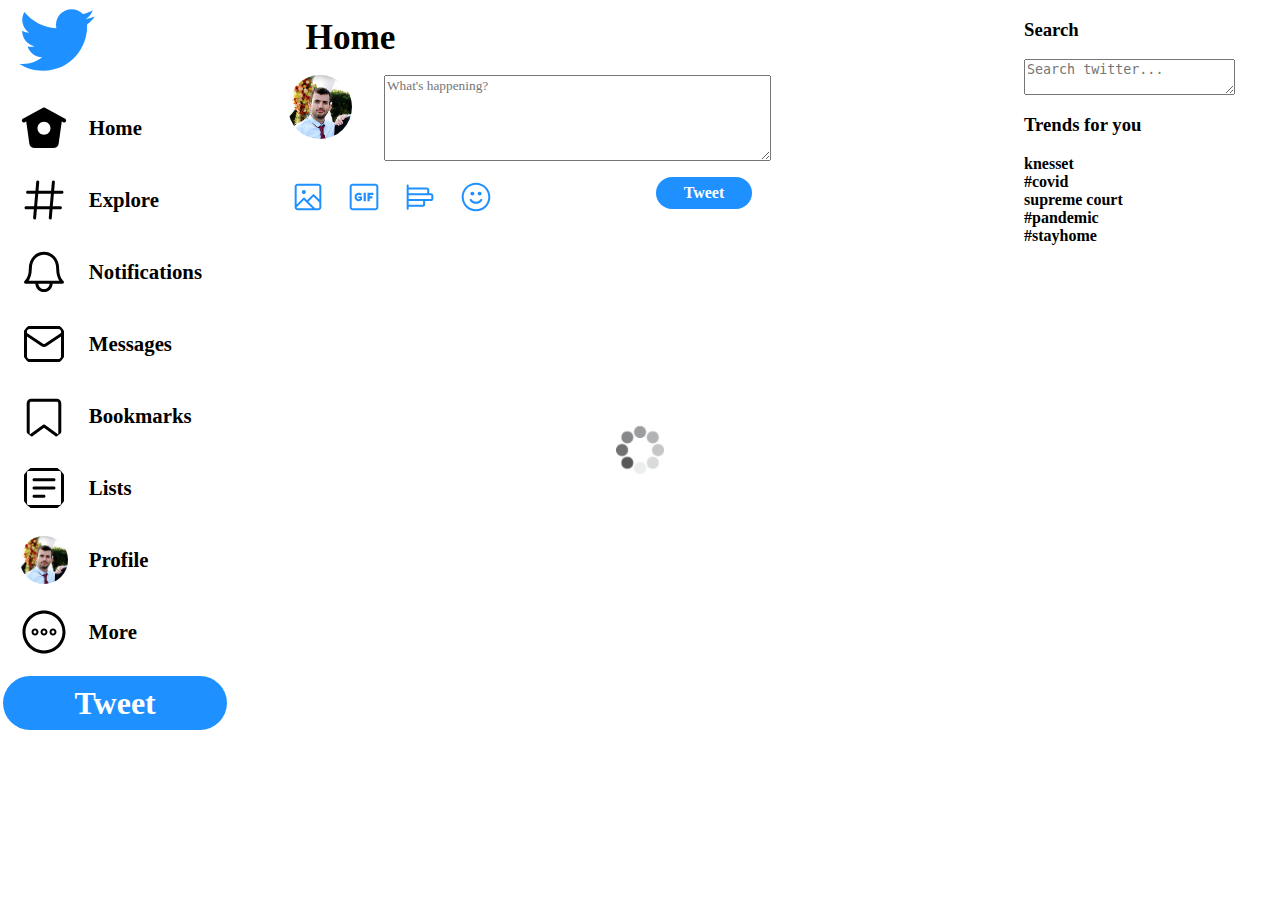
<file: twitter/index.html>
<!DOCTYPE html>
<html lang="en">
<head>
    <meta charset="UTF-8">
    <title>Twitter</title>
    <meta name="viewport" content="width=device-width, initial-scale=1.0">
    <meta name="description" content="Twitter">
    <link rel="shortcut icon" type="image/x-icon" href="assets/twitter.ico">
    <link rel="stylesheet" href="stylesheet/style.css">
    <script src="js/Tweet.js"></script>
    <script src="js/TweetAPI.js"></script>
    <script src="js/main.js"></script>
</head>
<body>
    <div id="left-menu" class="side-menu">
        <img class="logo" src="assets/logo.svg" alt="twitter-logo">
        <div class="list">
            <div class="item" id="left-menu-home">
                <img class="icon" src="assets/home/side-menu/home-icon.svg" alt="Home">
                <span class="caption">Home</span>
            </div>
            <div class="item">
                <img class="icon" src="assets/home/side-menu/explore-icon.svg" alt="Explore">
                <span class="caption">Explore</span>
            </div>
            <div class="item">
                <img class="icon" src="assets/home/side-menu/notifications-icon.svg" alt="Notifications">
                <span class="caption">Notifications</span>
            </div>
            <div class="item">
                <img class="icon" src="assets/home/side-menu/messages-icon.svg" alt="Messages">
                <span class="caption">Messages</span>
            </div>
            <div class="item">
                <img class="icon" src="assets/home/side-menu/bookmarks-icon.svg" alt="Bookmarks">
                <span class="caption">Bookmarks</span>
            </div>
            <div class="item">
                <img class="icon" src="assets/home/side-menu/lists-icon.svg" alt="Lists">
                <span class="caption">Lists</span>
            </div>
            <div class="item" id="left-menu-profile">
                <img class="icon" src="assets/profile.jpg" alt="Profile">
                <span class="caption">Profile</span>
            </div>
            <div class="item">
                <img class="icon" src="assets/home/side-menu/more-icon.svg" alt="More">
                <span class="caption">More</span>
            </div>
            <div class="tweet big-button">
                <span class="caption">Tweet</span>
            </div>
        </div>
    </div>

    <template class="tweet-template">
        <div class="tweet" data-id="0">
            <div class="tweet-body">
                <img class="profile" src="assets/profile.jpg">
                <div class="body">
                    <h3 class="author">Erez Bizo</h3>
                    <span class="text">Lorem ipsum dolor sit amet, consectetur adipiscing elit, sed do eiusmod tempor incididunt ut labore et dolore magna aliqua. Ut enim ad minim veniam, quis nostrud exercitation ullamco laboris nisi ut aliquip ex ea commodo consequat. Duis aute irure dolor in reprehenderit in voluptate velit esse cillum dolore eu fugiat nulla pariatur. Excepteur sint occaecat cupidatat non proident, sunt in culpa qui officia deserunt mollit anim id est laborum.</span>
                </div>
            </div>
            <div class="interaction">
                <div class="comment-tweet-icon icon-wrapper">
                    <svg viewBox="0 0 24 24" xmlns="http://www.w3.org/2000/svg" class="icon">
                        <g>
                            <path d="M14.046 2.242l-4.148-.01h-.002c-4.374 0-7.8 3.427-7.8 7.802 0 4.098 3.186 7.206 7.465 7.37v3.828c0 .108.044.286.12.403.142.225.384.347.632.347.138 0 .277-.038.402-.118.264-.168 6.473-4.14 8.088-5.506 1.902-1.61 3.04-3.97 3.043-6.312v-.017c-.006-4.367-3.43-7.787-7.8-7.788zm3.787 12.972c-1.134.96-4.862 3.405-6.772 4.643V16.67c0-.414-.335-.75-.75-.75h-.396c-3.66 0-6.318-2.476-6.318-5.886 0-3.534 2.768-6.302 6.3-6.302l4.147.01h.002c3.532 0 6.3 2.766 6.302 6.296-.003 1.91-.942 3.844-2.514 5.176z"></path>
                        </g>
                    </svg>
                </div>
                <div class="share-tweet-icon icon-wrapper">
                    <svg viewBox="0 0 24 24" xmlns="http://www.w3.org/2000/svg" class="icon">
                        <g>
                            <path d="M23.77 15.67c-.292-.293-.767-.293-1.06 0l-2.22 2.22V7.65c0-2.068-1.683-3.75-3.75-3.75h-5.85c-.414 0-.75.336-.75.75s.336.75.75.75h5.85c1.24 0 2.25 1.01 2.25 2.25v10.24l-2.22-2.22c-.293-.293-.768-.293-1.06 0s-.294.768 0 1.06l3.5 3.5c.145.147.337.22.53.22s.383-.072.53-.22l3.5-3.5c.294-.292.294-.767 0-1.06zm-10.66 3.28H7.26c-1.24 0-2.25-1.01-2.25-2.25V6.46l2.22 2.22c.148.147.34.22.532.22s.384-.073.53-.22c.293-.293.293-.768 0-1.06l-3.5-3.5c-.293-.294-.768-.294-1.06 0l-3.5 3.5c-.294.292-.294.767 0 1.06s.767.293 1.06 0l2.22-2.22V16.7c0 2.068 1.683 3.75 3.75 3.75h5.85c.414 0 .75-.336.75-.75s-.337-.75-.75-.75z"></path>
                        </g>
                    </svg>
                </div>
                <div class="like-tweet-icon icon-wrapper">
                    <svg viewBox="0 0 24 24" xmlns="http://www.w3.org/2000/svg" class="icon">
                        <g>
                            <path d="M12 21.638h-.014C9.403 21.59 1.95 14.856 1.95 8.478c0-3.064 2.525-5.754 5.403-5.754 2.29 0 3.83 1.58 4.646 2.73.814-1.148 2.354-2.73 4.645-2.73 2.88 0 5.404 2.69 5.404 5.755 0 6.376-7.454 13.11-10.037 13.157H12zM7.354 4.225c-2.08 0-3.903 1.988-3.903 4.255 0 5.74 7.034 11.596 8.55 11.658 1.518-.062 8.55-5.917 8.55-11.658 0-2.267-1.823-4.255-3.903-4.255-2.528 0-3.94 2.936-3.952 2.965-.23.562-1.156.562-1.387 0-.014-.03-1.425-2.965-3.954-2.965z"></path>
                        </g>
                    </svg>
                </div>
                <div class="send-tweet-icon icon-wrapper">
                    <svg viewBox="0 0 24 24" xmlns="http://www.w3.org/2000/svg" class="icon">
                        <g>
                            <path d="M17.53 7.47l-5-5c-.293-.293-.768-.293-1.06 0l-5 5c-.294.293-.294.768 0 1.06s.767.294 1.06 0l3.72-3.72V15c0 .414.336.75.75.75s.75-.336.75-.75V4.81l3.72 3.72c.146.147.338.22.53.22s.384-.072.53-.22c.293-.293.293-.767 0-1.06z"></path>
                            <path d="M19.708 21.944H4.292C3.028 21.944 2 20.916 2 19.652V14c0-.414.336-.75.75-.75s.75.336.75.75v5.652c0 .437.355.792.792.792h15.416c.437 0 .792-.355.792-.792V14c0-.414.336-.75.75-.75s.75.336.75.75v5.652c0 1.264-1.028 2.292-2.292 2.292z"></path>
                        </g>
                    </svg>
                </div>
                <div class="delete-tweet-icon icon-wrapper">
                    <svg viewBox="-40 0 427 427.00131" xmlns="http://www.w3.org/2000/svg" class="icon">
                        <path d="m232.398438 154.703125c-5.523438 0-10 4.476563-10 10v189c0 5.519531 4.476562 10 10 10 5.523437 0 10-4.480469 10-10v-189c0-5.523437-4.476563-10-10-10zm0 0"/>
                        <path d="m114.398438 154.703125c-5.523438 0-10 4.476563-10 10v189c0 5.519531 4.476562 10 10 10 5.523437 0 10-4.480469 10-10v-189c0-5.523437-4.476563-10-10-10zm0 0"/>
                        <path d="m28.398438 127.121094v246.378906c0 14.5625 5.339843 28.238281 14.667968 38.050781 9.285156 9.839844 22.207032 15.425781 35.730469 15.449219h189.203125c13.527344-.023438 26.449219-5.609375 35.730469-15.449219 9.328125-9.8125 14.667969-23.488281 14.667969-38.050781v-246.378906c18.542968-4.921875 30.558593-22.835938 28.078124-41.863282-2.484374-19.023437-18.691406-33.253906-37.878906-33.257812h-51.199218v-12.5c.058593-10.511719-4.097657-20.605469-11.539063-28.03125-7.441406-7.421875-17.550781-11.5546875-28.0625-11.46875h-88.796875c-10.511719-.0859375-20.621094 4.046875-28.0625 11.46875-7.441406 7.425781-11.597656 17.519531-11.539062 28.03125v12.5h-51.199219c-19.1875.003906-35.394531 14.234375-37.878907 33.257812-2.480468 19.027344 9.535157 36.941407 28.078126 41.863282zm239.601562 279.878906h-189.203125c-17.097656 0-30.398437-14.6875-30.398437-33.5v-245.5h250v245.5c0 18.8125-13.300782 33.5-30.398438 33.5zm-158.601562-367.5c-.066407-5.207031 1.980468-10.21875 5.675781-13.894531 3.691406-3.675781 8.714843-5.695313 13.925781-5.605469h88.796875c5.210937-.089844 10.234375 1.929688 13.925781 5.605469 3.695313 3.671875 5.742188 8.6875 5.675782 13.894531v12.5h-128zm-71.199219 32.5h270.398437c9.941406 0 18 8.058594 18 18s-8.058594 18-18 18h-270.398437c-9.941407 0-18-8.058594-18-18s8.058593-18 18-18zm0 0"/>
                        <path d="m173.398438 154.703125c-5.523438 0-10 4.476563-10 10v189c0 5.519531 4.476562 10 10 10 5.523437 0 10-4.480469 10-10v-189c0-5.523437-4.476563-10-10-10zm0 0"/>
                    </svg>
                </div>
            </div>
        </div>
    </template>


    <div id="home" class="main">
        <h2 class="title">Home</h2>
        <div class="status-container">
            <div class="status">
                <img class="profile" src="assets/profile.jpg">
                <textarea class="box" rows="5" cols="50" placeholder="What's happening?"></textarea>
            </div>
            <div class="interaction">
                <div class="icon-wrapper">
                    <img class="icon" src="assets/home/interactions/picture.svg">
                </div>
                <div class="icon-wrapper">
                    <img class="icon" src="assets/home/interactions/gif.svg">
                </div>
                <div class="icon-wrapper">
                    <img class="icon" src="assets/home/interactions/poll.svg">
                </div>
                <div class="icon-wrapper">
                    <img class="icon" src="assets/home/interactions/emoji.svg">
                </div>
                <div id="add-tweet" class="small-button tweet">
                    <span class="caption">Tweet</span>
                </div>
            </div>
        </div>
        <div class="feed">
        </div>
    </div>

    <div id="profile" class="main">
        <h2 class="title">Profile</h2>
        <div class="info">
            <div class="info-cover">
                <img class="cover">
            </div>
            <div class="info-profile">
                <img class="profile">
                <div id="start-edit-profile" class="edit-profile big-button">
                    <span class="caption">Edit Profile</span>
                </div>
            </div>
            <div class="info-bottom">
                <div class="bio">
                    <span class="name"></span>
                    <span class="tag"></span>
                    <div class="joined">
                        <img class="calendar" src="assets/profile/calendar.svg">
                        <span class="joined-start">Joined</span>
                        <span class="joined-date"></span>
                    </div>
                    <div class="follow">
                        <div class="unit" id="following">
                            <span class="count"></span>
                            <span class="caption">Following</span>
                        </div>
                        <div class="unit" id="followers">
                            <span class="count"></span>
                            <span class="caption">Followers</span>
                        </div>
                    </div>
                </div>
            </div>
        </div>
        <div class="tabs">
            <div class="tab">
                <span>Tweets</span>
            </div>
            <div class="tab">
                <span>Tweets & replies</span>
            </div>
            <div class="tab">
                <span>Media</span>
            </div>
            <div class="tab">
                <span>Likes</span>
            </div>
        </div>
        <div class="feed">
        </div>
    </div>

    <div id="right-menu" class="side-menu">
        <div class="search">
            <h3>Search</h3>
            <textarea class="box" placeholder="Search twitter..."></textarea>
        </div>
        <div class="trends">
            <h3>Trends for you</h3>
            <div class="trend">knesset</div>
            <div class="trend">#covid</div>
            <div class="trend">supreme court</div>
            <div class="trend">#pandemic</div>
            <div class="trend">#stayhome</div>
        </div>
    </div>

    <div id="edit-profile-overlay" class="overlay-background">
        <div id="edit-profile" class="overlay-window">
            <div class="header">
                <div id="close-edit-profile" class="icon-wrapper header-item">
                    <img class="icon" src="assets/profile/close.svg">
                </div>
                <h2 class="title header-item">Edit Profile</h2>
                <div id="save-edit-profile" class="small-button save header-item">
                    <span class="caption">Save</span>
                </div>
            </div>
            <div class="info">
                <div class="info-cover"></div>
                <div class="info-profile"></div>
            </div>
            <div class="form">
                <div id="edit-profile-item-name" class="form-item">
                    <span class="caption">Name</span>
                    <textarea class="box" maxlength="50"></textarea>
                    <span class="counter"></span>
                </div>
                <div id="edit-profile-item-tag" class="form-item">
                    <span class="caption">Tag</span>
                    <textarea class="box" maxlength="50"></textarea>
                    <span class="counter"></span>
                </div>
            </div>
        </div>
    </div>

    <div id="loading">
        <img src="assets/loading.gif">
    </div>
</body>
</html>
</file>
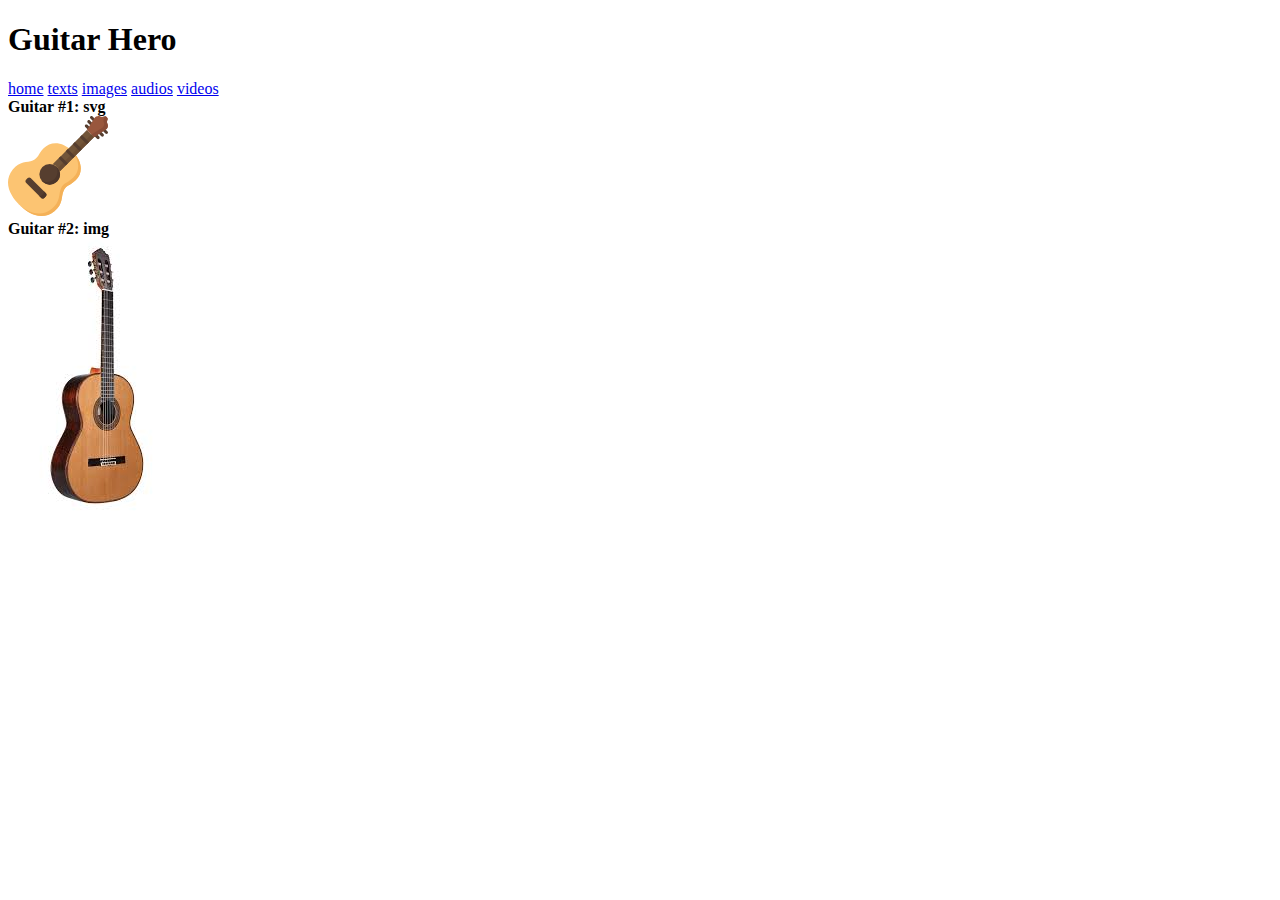
<file: assignment2/images.html>
<!DOCTYPE html>
<html lang="en">
<head>
    <meta charset="UTF-8">
    <title>Guitar Hero</title>
    <meta name="description" content="Guitar hero">
    <link rel="shortcut icon" type="image/x-icon" href="assets/guitar.svg">
</head>
<body>
    <div id="menu">
    <h1>Guitar Hero</h1>
        <a href="home.html">home</a>        <a href="texts.html">texts</a>
        <a href="images.html">images</a>
        <a href="audios.html">audios</a>
        <a href="videos.html">videos</a>
    </div>

    <div>
        <strong>Guitar #1: svg</strong>
        <br>
        <svg id="Capa_1" enable-background="new 0 0 512 512" height="100" viewBox="0 0 512 512" width="100" xmlns="http://www.w3.org/2000/svg"><path d="m504.267 92.249c-1.978 0-3.958-.755-5.468-2.265l-76.784-76.783c-3.02-3.02-3.02-7.916 0-10.936 3.021-3.02 7.916-3.02 10.937 0l76.784 76.783c3.02 3.019 3.02 7.916 0 10.935-1.511 1.511-3.491 2.266-5.469 2.266z" fill="#563e2f"/><path d="m483.276 105.901c-1.979 0-3.958-.755-5.468-2.265l-69.445-69.445c-3.02-3.02-3.02-7.916 0-10.935 3.021-3.02 7.916-3.02 10.936 0l69.445 69.445c3.02 3.02 3.02 7.916 0 10.936-1.51 1.509-3.49 2.264-5.468 2.264z" fill="#563e2f"/><path d="m461.368 118.502c-1.979 0-3.958-.755-5.468-2.265l-60.138-60.138c-3.02-3.02-3.02-7.916 0-10.936 3.022-3.021 7.917-3.02 10.937 0l60.138 60.138c3.02 3.02 3.02 7.916 0 10.936-1.511 1.51-3.491 2.265-5.469 2.265z" fill="#563e2f"/><path d="m439.816 108.304 60.54-38.652c10.029-6.403 13.847-19.239 8.833-30.03-.073-.156-.146-.312-.221-.47-7.509-15.729 8.688-21.779-2.827-33.294-11.385-11.385-17.565 4.682-33.294-2.827-.157-.075-.314-.149-.47-.221-10.791-5.014-23.627-1.196-30.03 8.833l-38.652 60.541z" fill="#99573d"/><path d="m509.19 39.621c-.073-.156-.146-.312-.221-.47-7.509-15.729 8.688-21.778-2.827-33.294-3.64-3.64-6.747-4.468-9.805-4.164-1.122 8.754-11.741 18.099-6.165 29.781.075.157 0 0 .072.156 5.014 10.791 1.196 23.627-8.833 30.03l-54.718 33.52 13.123 13.123 60.54-38.652c10.03-6.402 13.848-19.239 8.834-30.03z" fill="#894c37"/><path d="m57.719 454.28c41.546 41.546 112.796 86.871 179.9 33.301 44.947-35.882 33.94-72.835 46.172-102.405 12.232-29.569 32.635-27.065 62.496-55.681 37.366-35.808 37.851-94.732-15.6-148.183s-112.376-52.966-148.183-15.6c-28.616 29.861-26.112 50.263-55.681 62.496-29.569 12.232-66.523 1.225-102.404 46.172-53.571 67.104-8.246 138.354 33.3 179.9z" fill="#fcc472"/><path d="m283.792 385.176c12.232-29.569 32.635-27.065 62.496-55.681 37.366-35.808 37.851-94.732-15.6-148.183-2.231-2.231-4.472-4.359-6.72-6.403 46.934 51.61 45.003 107.151 9.197 141.464-29.861 28.616-50.263 26.112-62.496 55.681-12.232 29.569-1.225 66.523-46.172 102.405-63.64 50.805-131.004 12.662-173.228-26.85 2.151 2.299 4.306 4.527 6.451 6.672 41.546 41.546 112.796 86.871 179.9 33.301 44.947-35.883 33.94-72.837 46.172-102.406z" fill="#f4b158"/><ellipse cx="213.62" cy="298.38" fill="#563e2f" rx="53.042" ry="53.042" transform="matrix(.707 -.707 .707 .707 -148.418 238.445)"/><path d="m251.126 260.873c-2.24-2.24-4.637-4.222-7.145-5.977 14.48 20.688 12.497 49.393-5.978 67.868s-47.179 20.457-67.868 5.977c1.755 2.508 3.738 4.906 5.977 7.145 20.714 20.714 54.299 20.714 75.013 0 20.716-20.714 20.716-54.299.001-75.013z" fill="#4c362a"/><path d="m170.492 419.71-78.202-78.202c-4.117-4.117-4.117-10.791 0-14.908l8.77-8.77c4.117-4.117 10.791-4.117 14.908 0l78.202 78.202c4.117 4.117 4.117 10.791 0 14.907l-8.77 8.77c-4.117 4.117-10.791 4.117-14.908.001z" fill="#563e2f"/><path d="m194.17 396.032-13.123-13.123c4.117 4.117 4.117 10.791 0 14.907l-8.77 8.77c-4.117 4.117-10.791 4.117-14.908 0l13.123 13.123c4.117 4.117 10.791 4.117 14.907 0l8.77-8.77c4.117-4.116 4.117-10.79.001-14.907z" fill="#4c362a"/><path d="m439.815 108.301-25.002 25.013-10.939 10.939-25.219 25.219-10.939 10.929-36.158 36.158-25.219 25.219-10.929 10.939-30.859 30.848c-2.402-8.31-6.877-16.146-13.424-22.693s-14.383-11.022-22.693-13.424l30.859-30.848 10.929-10.939 25.219-25.219 36.158-36.158 10.939-10.929 36.158-36.158 25.002-25.013z" fill="#725539"/><path d="m264.555 283.565 175.262-175.261-13.123-13.123-170.956 170.955c4.085 5.325 7.025 11.245 8.817 17.429z" fill="#6b4c32"/><g fill="#563e2f"><path d="m383.549 95.187h15.471v51.077h-15.471z" transform="matrix(.707 -.707 .707 .707 29.239 312.04)"/><path d="m347.395 131.34h15.463v51.077h-15.463z" transform="matrix(.707 -.707 .707 .707 -6.982 296.889)"/><path d="m311.233 167.493h15.47v51.077h-15.47z" transform="matrix(.707 -.707 .707 .707 -43.07 282.081)"/><path d="m275.084 203.651h15.463v51.077h-15.463z" transform="matrix(.707 -.707 .707 .707 -79.209 267.28)"/></g></svg>
    </div>

    <div>
        <strong>Guitar #2: img</strong>
        <br>
        <img src="[data-uri]">
    </div>

</body>
</html>
</file>
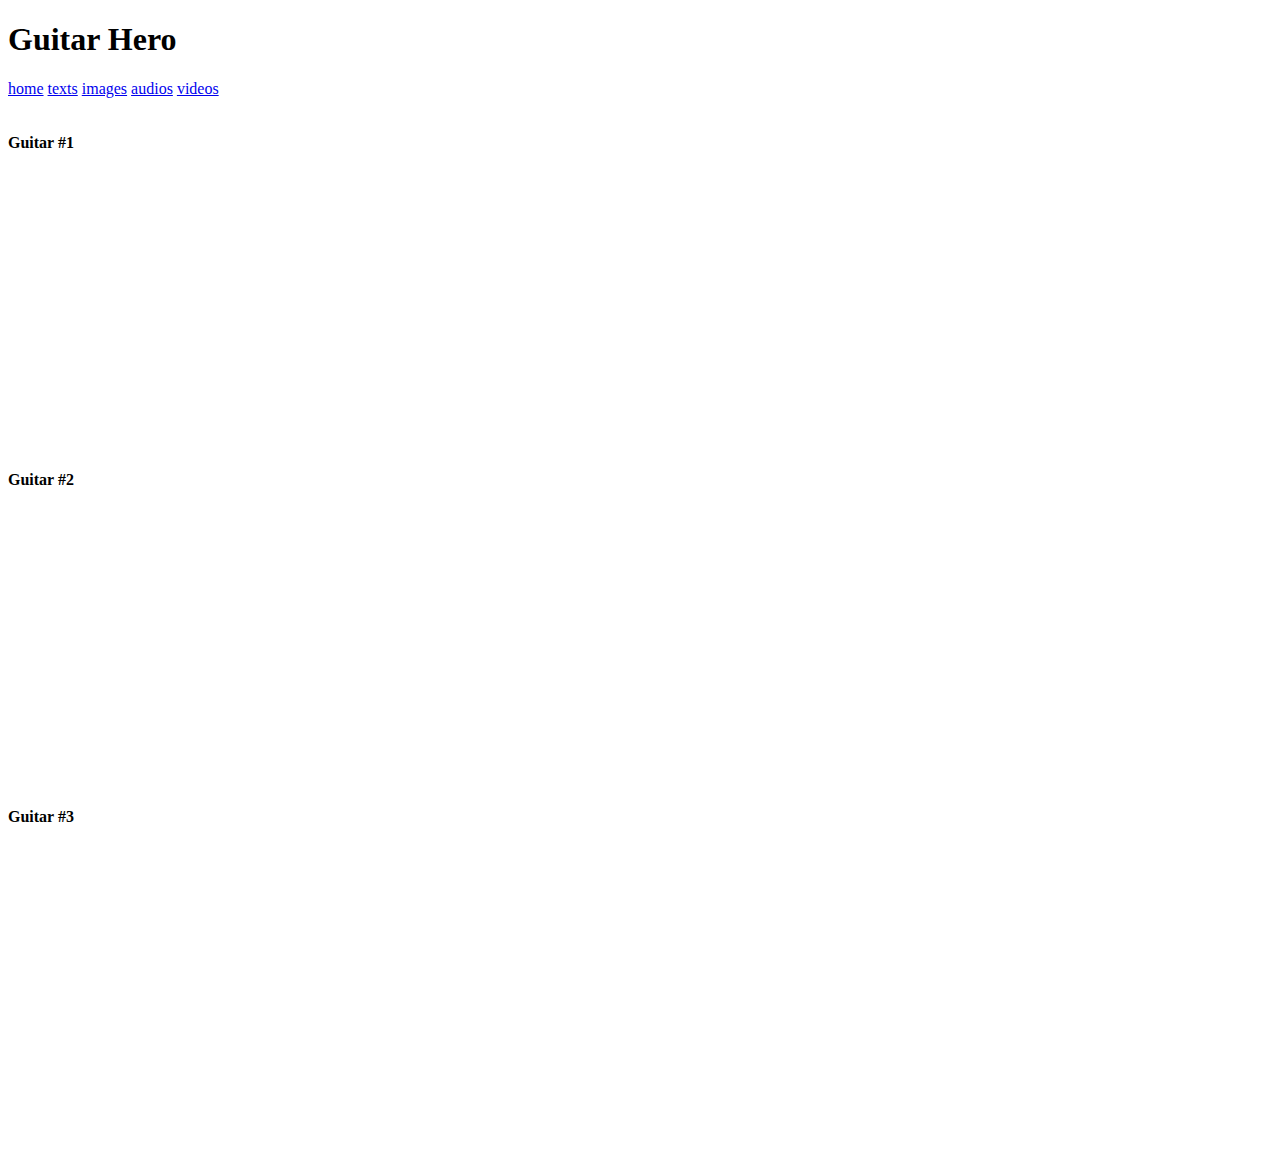
<file: assignment2/videos.html>
<!DOCTYPE html>
<html lang="en">
<head>
    <meta charset="UTF-8">
    <title>Guitar Hero</title>
    <meta name="description" content="Guitar hero">
    <link rel="shortcut icon" type="image/x-icon" href="assets/guitar.svg">
</head>
<body>
    <div id="menu">
    <h1>Guitar Hero</h1>
        <a href="home.html">home</a>
        <a href="texts.html">texts</a>
        <a href="images.html">images</a>
        <a href="audios.html">audios</a>
        <a href="videos.html">videos</a>
    </div>

    <br><br>

    <div>
        <strong>Guitar #1</strong>
        <br>
        <iframe width="560" height="315" src="https://www.youtube.com/embed/iBqD_lT9ohM" frameborder="0" allow="accelerometer; autoplay; encrypted-media; gyroscope; picture-in-picture" allowfullscreen></iframe>
    </div>

    <div>
        <strong>Guitar #2</strong>
        <br>
        <iframe width="560" height="315" src="https://www.youtube.com/embed/nL9_aQsBze8" frameborder="0" allow="accelerometer; autoplay; encrypted-media; gyroscope; picture-in-picture" allowfullscreen></iframe>
    </div>

    <div>
        <strong>Guitar #3</strong>
        <br>
        <iframe width="560" height="315" src="https://www.youtube.com/embed/8IJZANwHFiI" frameborder="0" allow="accelerometer; autoplay; encrypted-media; gyroscope; picture-in-picture" allowfullscreen></iframe>
    </div>

</body>
</html>
</file>
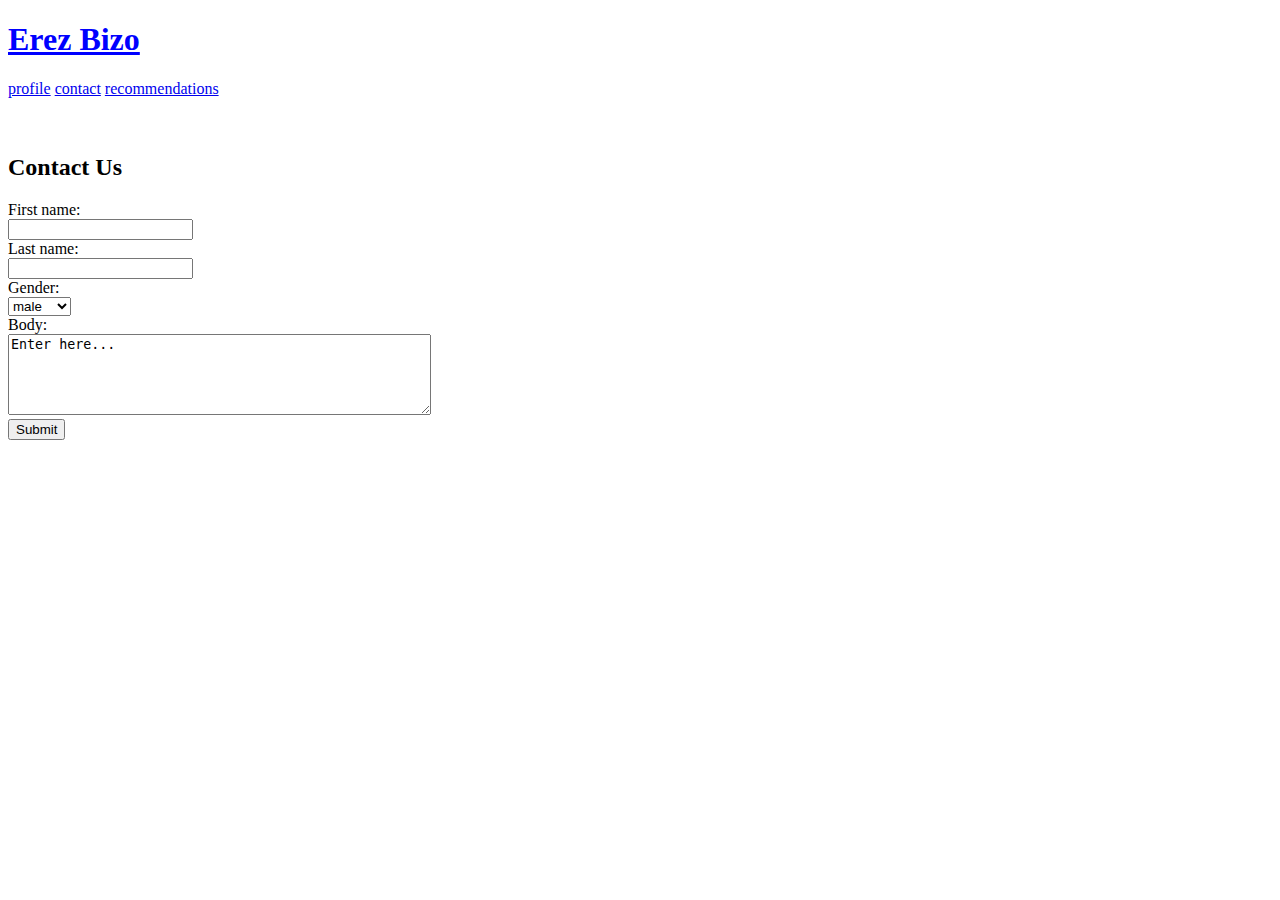
<file: assignment3/contact.html>
<!DOCTYPE html>
<html lang="en">
<head>
    <meta charset="UTF-8">
    <title>Erez Bizo</title>
    <meta name="description" content="Erez Bizo">
    <link rel="shortcut icon" type="image/x-icon" href="assets/profile.jpg">
    <link rel="stylesheet" href="stylesheet/style.css">

</head>
<body>
    <div id="menu">
    <h1>Erez Bizo</h1>
        <a href="profile.html">profile</a>
        <a href="contact.html">contact</a>
        <a href="recommendations.html">recommendations</a>
    </div>

    <br><br>

    <h2>Contact Us</h2>
    <form action="contact.html" method="get">
        <label for="fname">First name:</label><br>
        <input type="text" id="fname" name="fname" required><br>
        <label for="lname">Last name:</label><br>
        <input type="text" id="lname" name="lname" required><br>
        <label for="gender">Gender:</label><br>
        <select id="gender" name="gender" required>
            <option value="male">male</option>
            <option value="female">female</option>
            <option value="n/a">n/a</option>
        </select><br>
        <label for="body">Body:</label><Br>
        <textarea type="text" id="body" name="body" rows="5" cols="50" required>Enter here...</textarea><br>
        <input type="submit" value="Submit">
    </form>

</body>
</html>
</file>
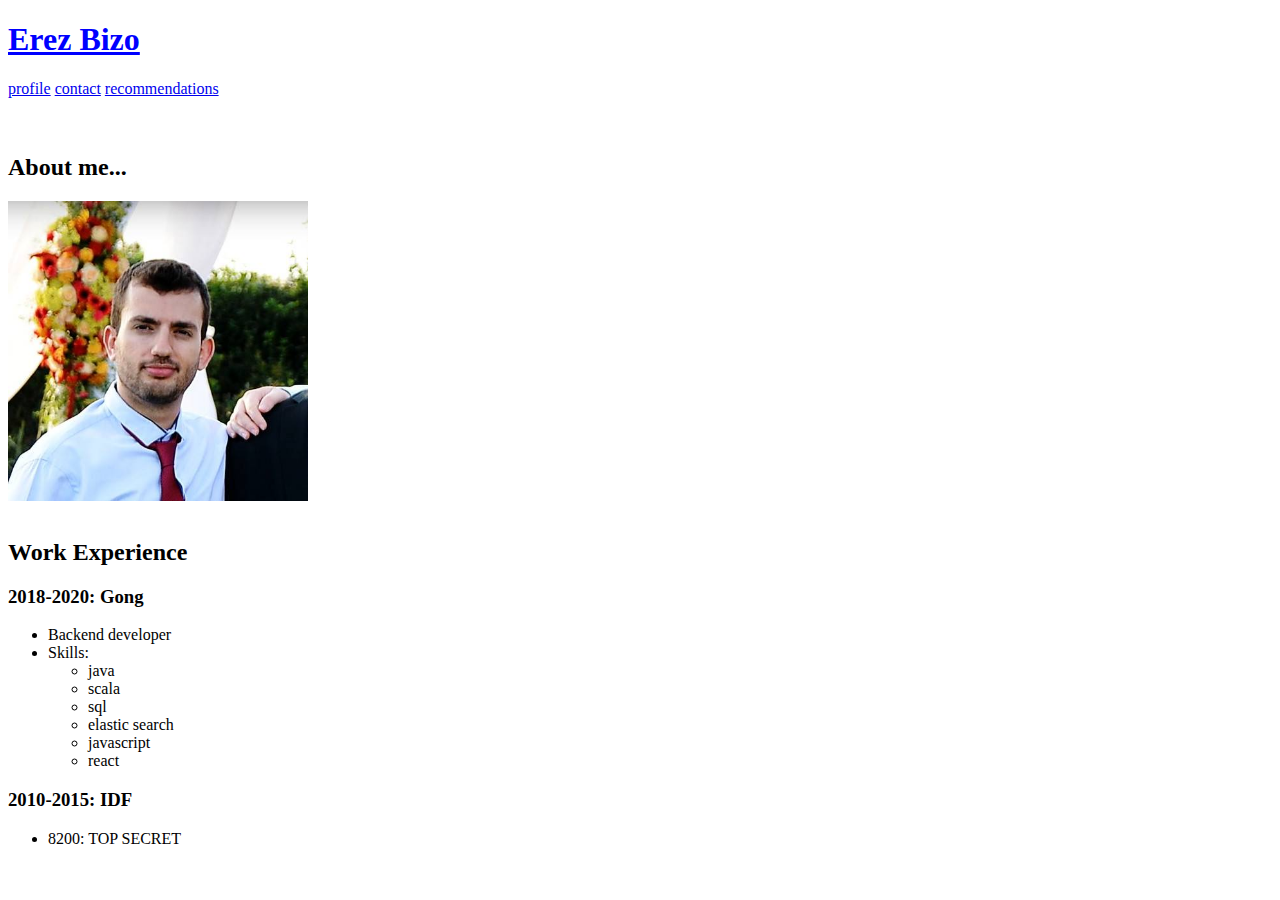
<file: assignment3/profile.html>
<!DOCTYPE html>
<html lang="en">
<head>
    <meta charset="UTF-8">
    <title>Erez Bizo</title>
    <meta name="description" content="Erez Bizo">
    <link rel="shortcut icon" type="image/x-icon" href="assets/profile.jpg">
    <link rel="stylesheet" href="stylesheet/style.css">
</head>
<body>
    <div id="menu">
    <h1>Erez Bizo</h1>
        <a href="profile.html">profile</a>
        <a href="contact.html">contact</a>
        <a href="recommendations.html">recommendations</a>
    </div>
    <br><br>

    <h2>About me...</h2>
    <img src="assets/profile.jpg" width="300" height="300" align="center">

    <br><br>

    <h2>Work Experience</h2>
    <h3>2018-2020: Gong</h3>
    <ul>
        <li>Backend developer</li>
        <li>Skills:
            <ul>
                <li>java</li>
                <li>scala</li>
                <li>sql</li>
                <li>elastic search</li>
                <li>javascript</li>
                <li>react</li>
            </ul>
        </li>
    </ul>
    <h3>2010-2015: IDF</h3>
    <ul>
        <li>8200: TOP SECRET</li>
    </ul>
</body>
</html>
</file>
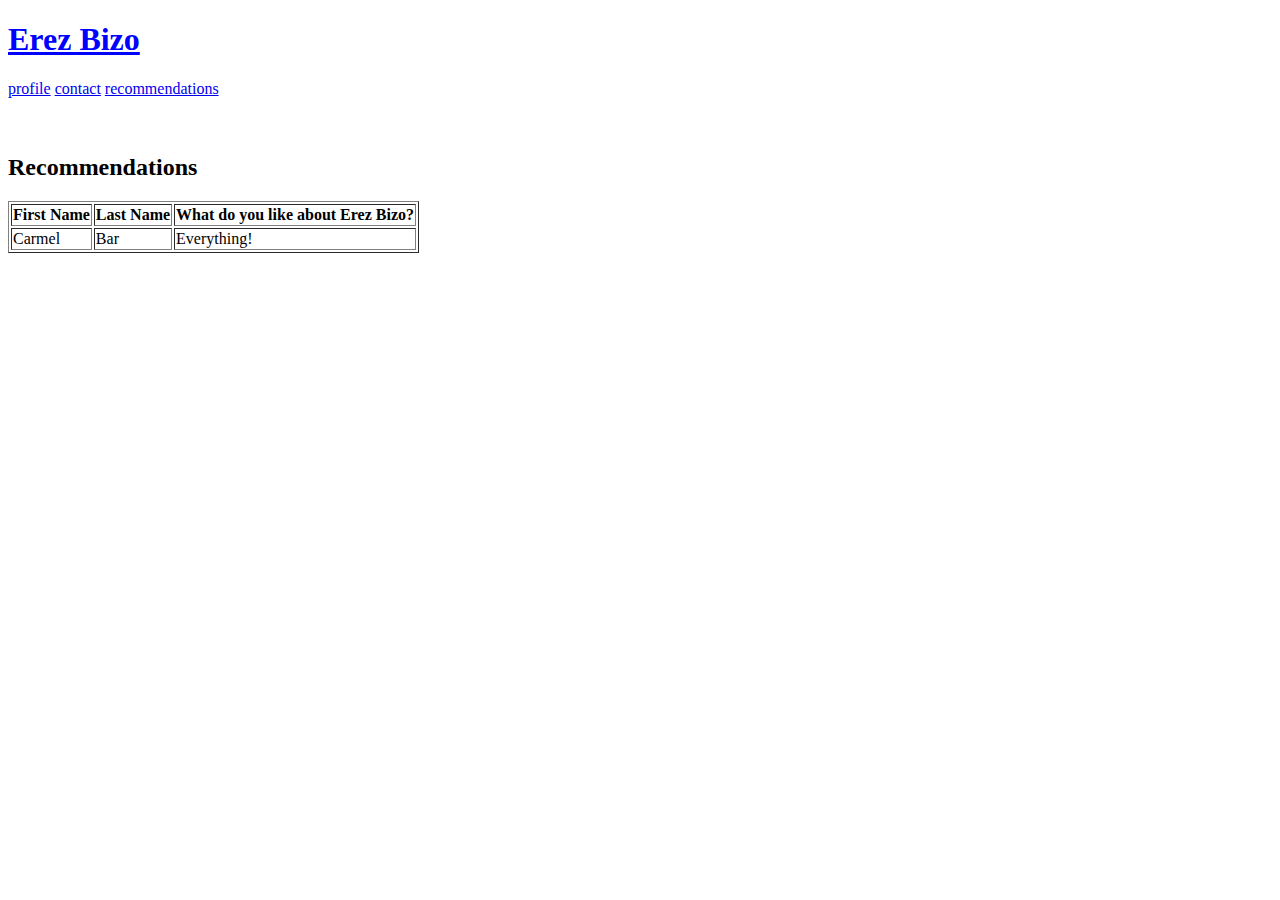
<file: assignment3/recommendations.html>
<!DOCTYPE html>
<html lang="en">
<head>
    <meta charset="UTF-8">
    <title>Erez Bizo</title>
    <meta name="description" content="Erez Bizo">
    <link rel="shortcut icon" type="image/x-icon" href="assets/profile.jpg">
    <link rel="stylesheet" href="stylesheet/style.css">
</head>
<body>
    <div id="menu">
    <h1>Erez Bizo</h1>
        <a href="profile.html">profile</a>
        <a href="contact.html">contact</a>
        <a href="recommendations.html">recommendations</a>
    </div>

    <br><br>


    <h2>Recommendations</h2>
    <table border="1">
        <tr>
            <th>First Name</th>
            <th>Last Name</th>
            <th>What do you like about Erez Bizo?</th>
        </tr>
        <tr>
            <td>Carmel</td>
            <td>Bar</td>
            <td>Everything!</td>
        </tr>
    </table>

</body>
</html>
</file>
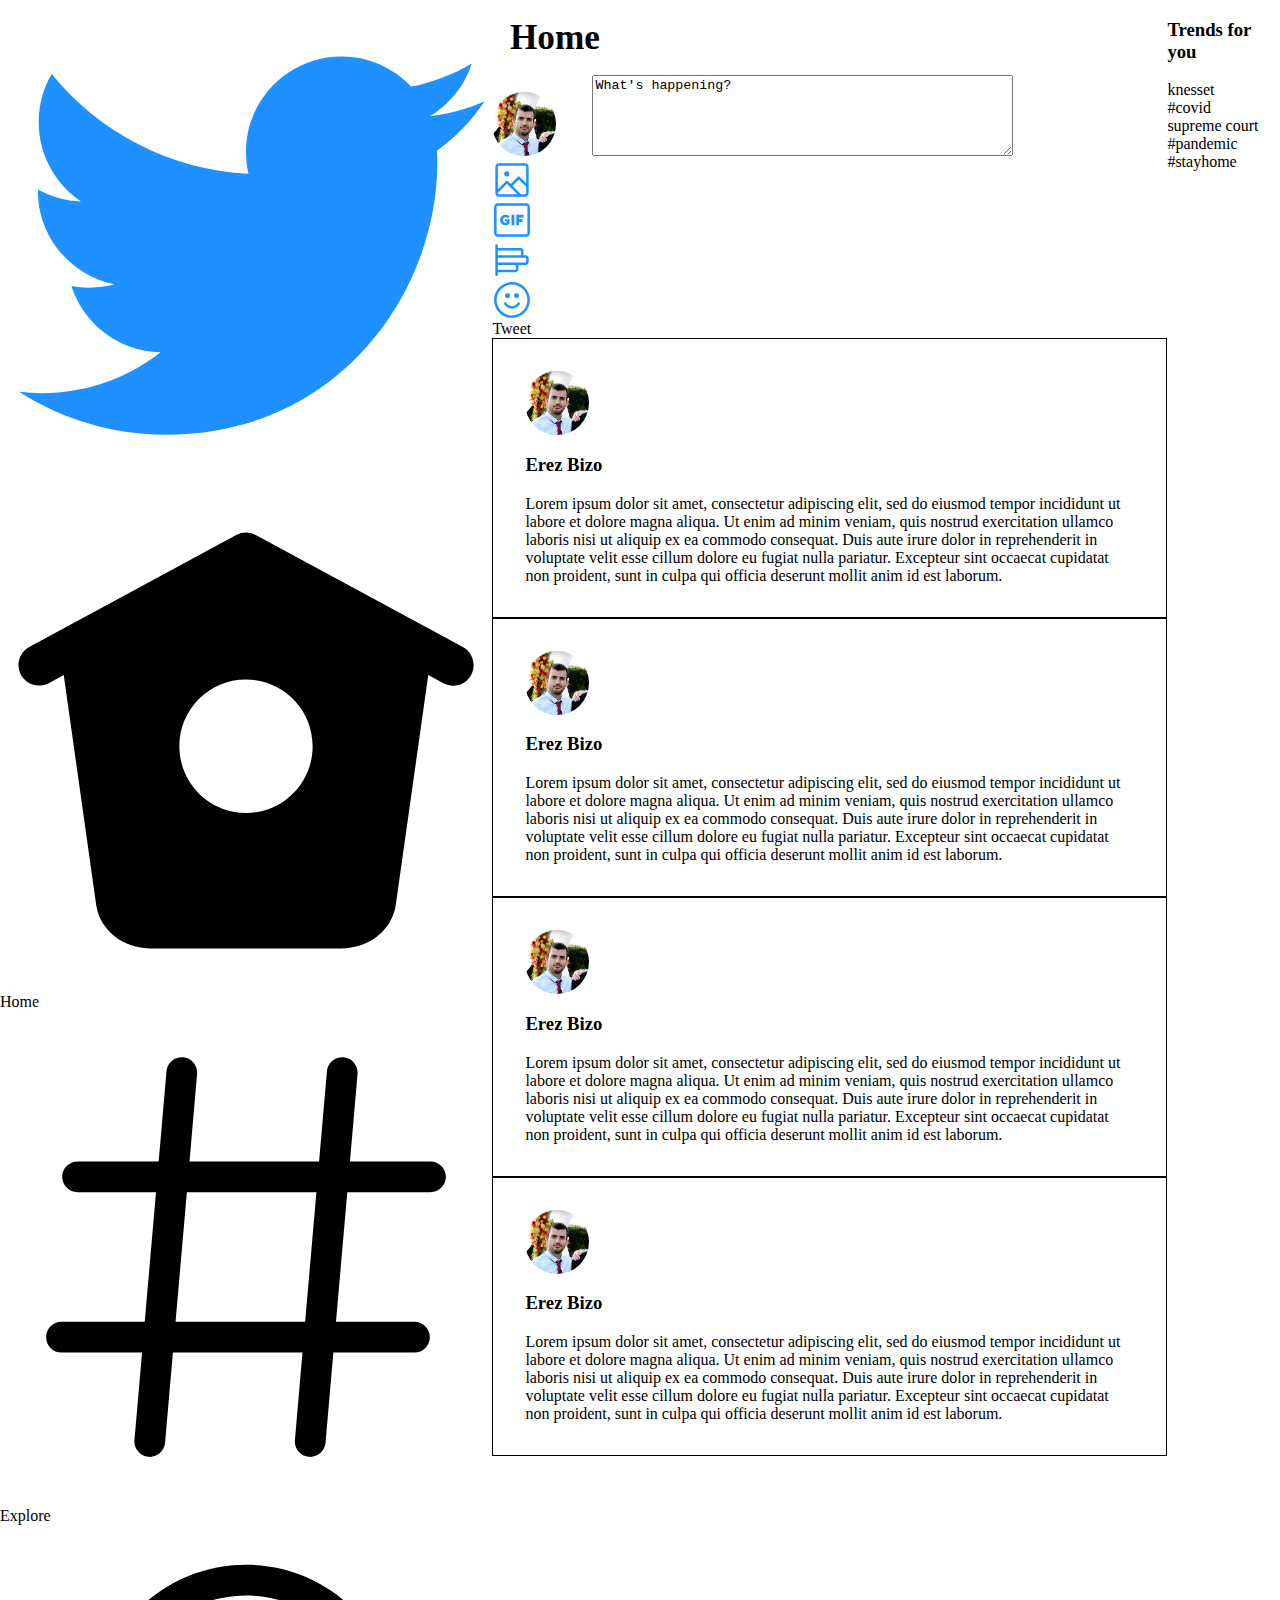
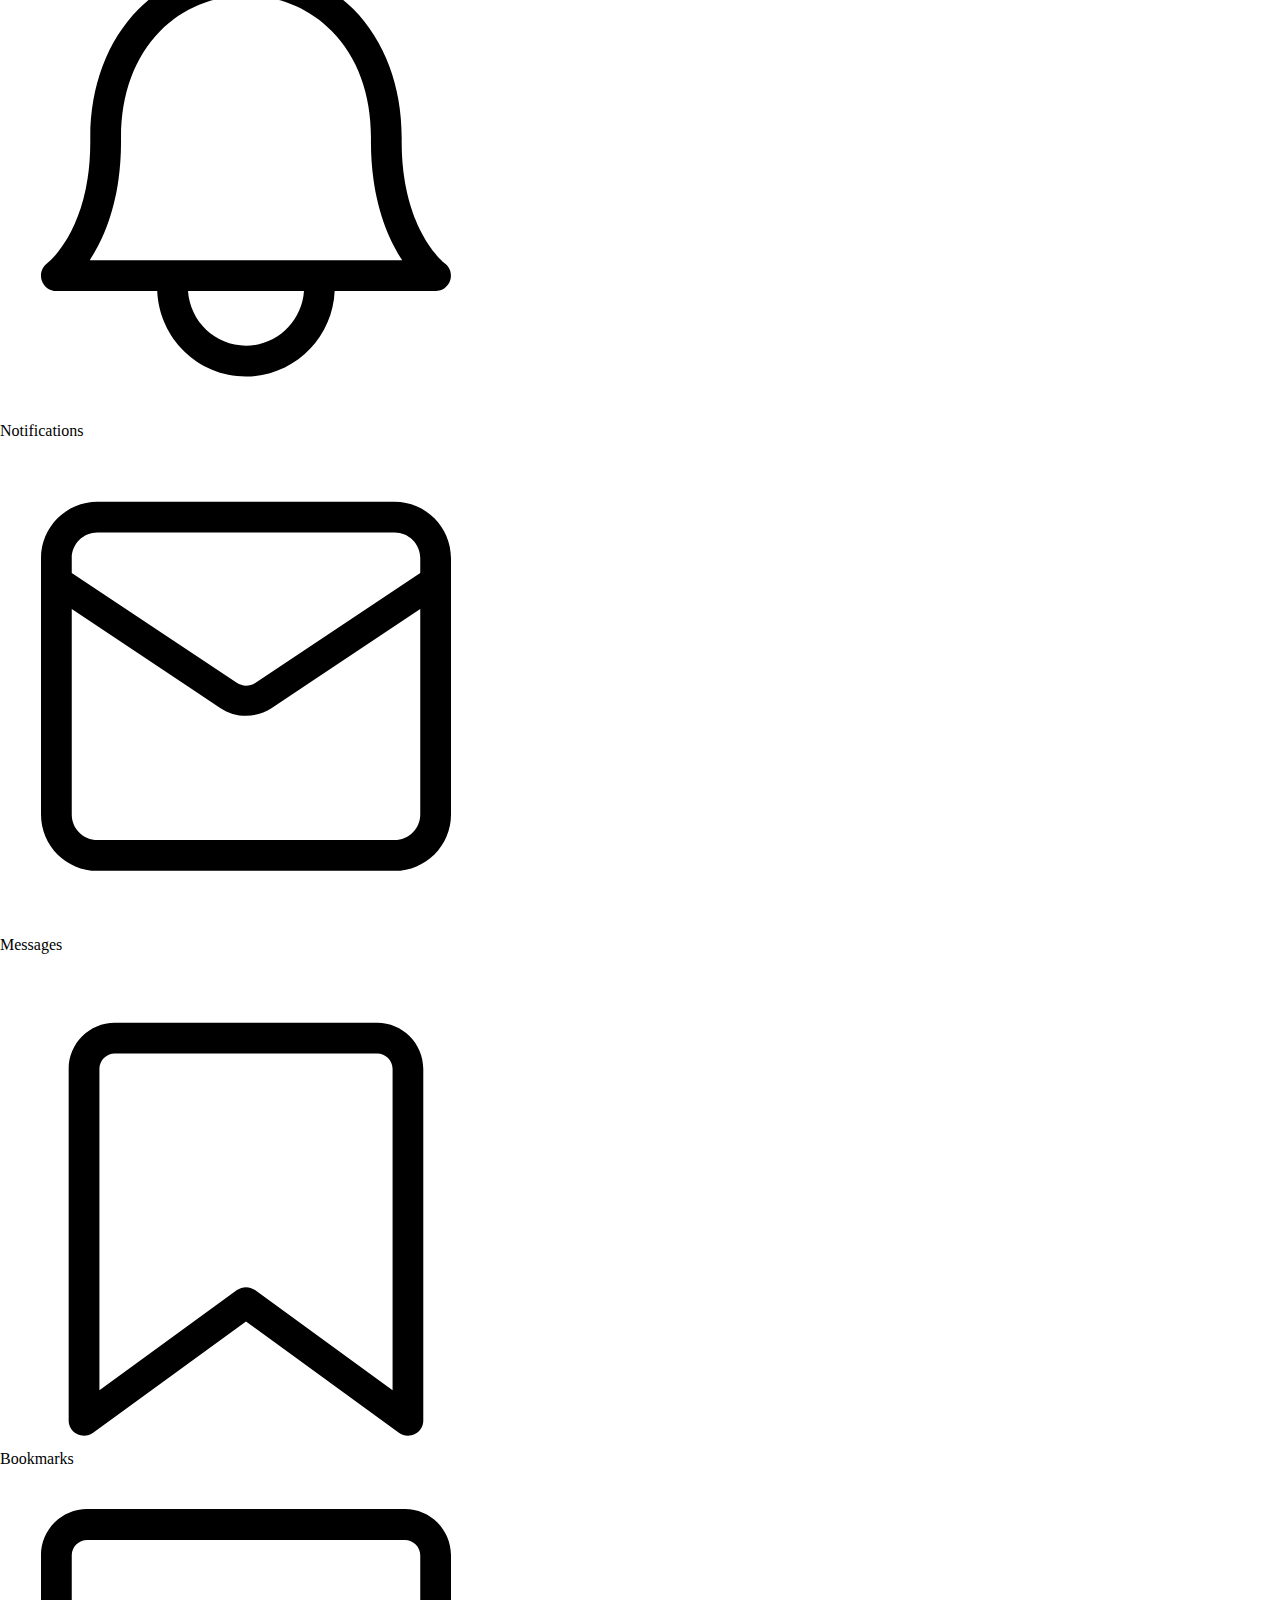
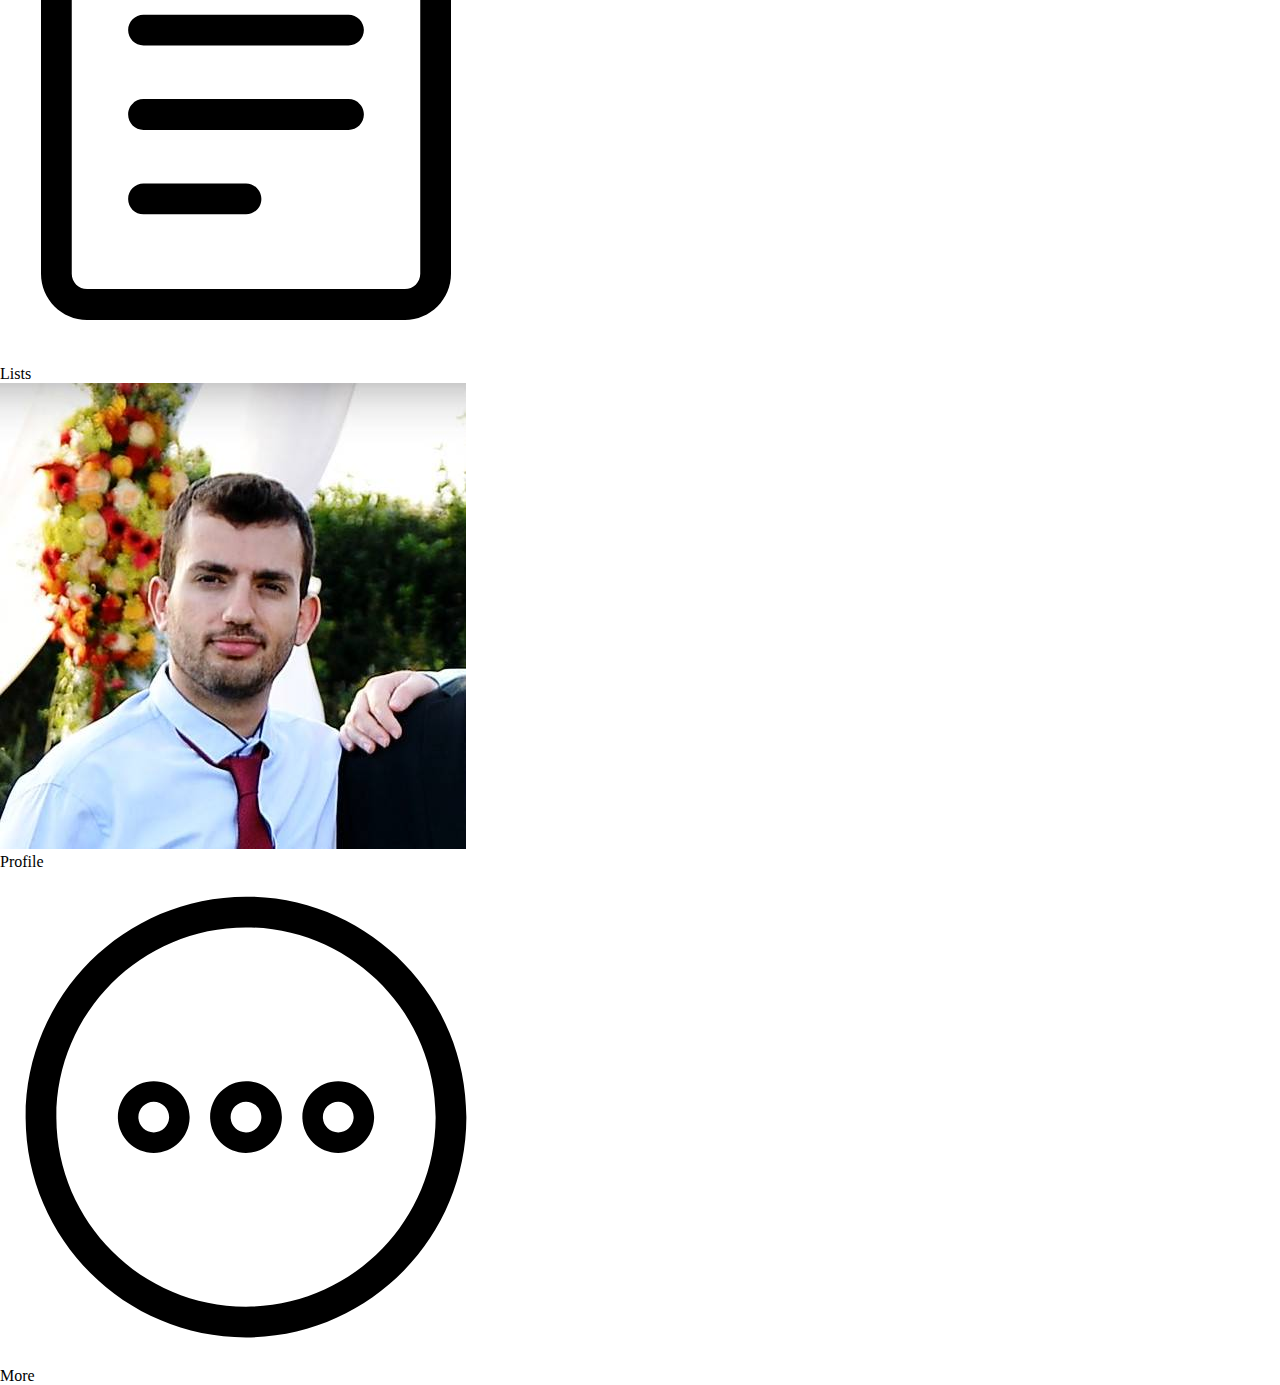
<file: twitter/home.html>
<!DOCTYPE html>
<html lang="en">
<head>
    <meta charset="UTF-8">
    <title>Twitter</title>
    <meta name="viewport" content="width=device-width, initial-scale=1.0">
    <meta name="description" content="Twitter">
    <link rel="shortcut icon" type="image/x-icon" href="assets/twitter.ico">
    <link rel="stylesheet" href="stylesheet/style.css">
</head>
<body>
    <div class="left-menu">
        <img class="logo" src="assets/logo.svg" alt="twitter-logo">
        <div class="list">
            <div class="item">
                <img class="icon" src="assets/side-menu/home-icon.svg" alt="Home">
                <span class="caption">Home</span>
            </div>
            <div class="item">
                <img class="icon" src="assets/side-menu/explore-icon.svg" alt="Explore">
                <span class="caption">Explore</span>
            </div>
            <div class="item">
                <img class="icon" src="assets/side-menu/notifications-icon.svg" alt="Notifications">
                <span class="caption">Notifications</span>
            </div>
            <div class="item">
                <img class="icon" src="assets/side-menu/messages-icon.svg" alt="Messages">
                <span class="caption">Messages</span>
            </div>
            <div class="item">
                <img class="icon" src="assets/side-menu/bookmarks-icon.svg" alt="Bookmarks">
                <span class="caption">Bookmarks</span>
            </div>
            <div class="item">
                <img class="icon" src="assets/side-menu/lists-icon.svg" alt="Lists">
                <span class="caption">Lists</span>
            </div>
            <div class="item">
                <img class="icon" src="assets/profile.jpg" alt="Profile">
                <span class="caption">Profile</span>
            </div>
            <div class="item">
                <img class="icon" src="assets/side-menu/more-icon.svg" alt="More">
                <span class="caption">More</span>
            </div>
        </div>
    </div>

    <div class="main">
        <h2 class="title">Home</h2>
        <div class="status-container">
            <div class="status">
                <img class="profile" src="assets/profile.jpg">
                <textarea rows="5" cols="50">What's happening?</textarea>
            </div>
            <div class="interaction">
                <div class="icon-wrapper">
                    <img class="icon" src="assets/interactions/picture.svg">
                </div>
                <div class="icon-wrapper">
                    <img class="icon" src="assets/interactions/gif.svg">
                </div>
                <div class="icon-wrapper">
                    <img class="icon" src="assets/interactions/poll.svg">
                </div>
                <div class="icon-wrapper">
                    <img class="icon" src="assets/interactions/emoji.svg">
                </div>
                <div class="tweet-button">
                    <span class="caption">Tweet</span>
                </div>
            </div>
        </div>
        <div class="feed">
            <div class="tweet">
                <img class="profile" src="assets/profile.jpg">
                <div class="body">
                    <h3 class="author">Erez Bizo</h3>
                    <span class="text">Lorem ipsum dolor sit amet, consectetur adipiscing elit, sed do eiusmod tempor incididunt ut labore et dolore magna aliqua. Ut enim ad minim veniam, quis nostrud exercitation ullamco laboris nisi ut aliquip ex ea commodo consequat. Duis aute irure dolor in reprehenderit in voluptate velit esse cillum dolore eu fugiat nulla pariatur. Excepteur sint occaecat cupidatat non proident, sunt in culpa qui officia deserunt mollit anim id est laborum.</span>
                </div>
            </div>
            <div class="tweet">
                <img class="profile" src="assets/profile.jpg">
                <div class="body">
                    <h3 class="author">Erez Bizo</h3>
                    <span class="text">Lorem ipsum dolor sit amet, consectetur adipiscing elit, sed do eiusmod tempor incididunt ut labore et dolore magna aliqua. Ut enim ad minim veniam, quis nostrud exercitation ullamco laboris nisi ut aliquip ex ea commodo consequat. Duis aute irure dolor in reprehenderit in voluptate velit esse cillum dolore eu fugiat nulla pariatur. Excepteur sint occaecat cupidatat non proident, sunt in culpa qui officia deserunt mollit anim id est laborum.</span>
                </div>
            </div>
            <div class="tweet">
                <img class="profile" src="assets/profile.jpg">
                <div class="body">
                    <h3 class="author">Erez Bizo</h3>
                    <span class="text">Lorem ipsum dolor sit amet, consectetur adipiscing elit, sed do eiusmod tempor incididunt ut labore et dolore magna aliqua. Ut enim ad minim veniam, quis nostrud exercitation ullamco laboris nisi ut aliquip ex ea commodo consequat. Duis aute irure dolor in reprehenderit in voluptate velit esse cillum dolore eu fugiat nulla pariatur. Excepteur sint occaecat cupidatat non proident, sunt in culpa qui officia deserunt mollit anim id est laborum.</span>
                </div>
            </div>
            <div class="tweet">
                <img class="profile" src="assets/profile.jpg">
                <div class="body">
                    <h3 class="author">Erez Bizo</h3>
                    <span class="text">Lorem ipsum dolor sit amet, consectetur adipiscing elit, sed do eiusmod tempor incididunt ut labore et dolore magna aliqua. Ut enim ad minim veniam, quis nostrud exercitation ullamco laboris nisi ut aliquip ex ea commodo consequat. Duis aute irure dolor in reprehenderit in voluptate velit esse cillum dolore eu fugiat nulla pariatur. Excepteur sint occaecat cupidatat non proident, sunt in culpa qui officia deserunt mollit anim id est laborum.</span>
                </div>
            </div>
        </div>
    </div>

    <div class="right-menu">
        <div class="trends">
            <h3>Trends for you</h3>
            <div class="trend">knesset</div>
            <div class="trend">#covid</div>
            <div class="trend">supreme court</div>
            <div class="trend">#pandemic</div>
            <div class="trend">#stayhome</div>
        </div>
    </div>
</body>
</html>
</file>
<file: twitter/stylesheet/style.css>
body {
  font-family: Calibri;
  font-size: 16px;
  display: flex;
  justify-content: space-between;
  margin: 0;
}
@media only screen and (min-width: 375px) and (max-width: 811px) and (-webkit-min-device-pixel-ratio: 3) {
  body {
    font-size: 5px;
  }
}
body .side-menu {
  align-self: flex-start;
  position: sticky;
  top: 0;
}
body .big-button {
  display: flex;
  justify-content: center;
  border-radius: 1em;
  background-color: dodgerblue;
  width: 5.2em;
  height: 1.7em;
  font-size: 2em;
  font-weight: bold;
}
body .big-button .caption {
  font-family: inherit;
  line-height: 1;
  color: white;
  height: 1em;
  align-self: center;
}
body .small-button {
  display: flex;
  justify-content: center;
  border-radius: 1em;
  background-color: dodgerblue;
  width: 6em;
  height: 2em;
}
body .small-button .caption {
  font-family: inherit;
  color: white;
  font-weight: bold;
  align-self: center;
}
body #left-menu {
  width: 20%;
}
body #left-menu .list {
  display: flex;
  flex-direction: column;
}
body #left-menu .logo {
  width: 5em;
  height: 5em;
  margin-left: 1em;
  margin-bottom: 1em;
}
body #left-menu .item {
  display: flex;
  align-items: center;
  border: 0;
  width: 14em;
  padding: 0.25em;
  margin-bottom: 1em;
}
body #left-menu .item:hover {
  border-radius: 1em;
  background-color: #beeaff;
}
body #left-menu .item .icon {
  width: 3em;
  height: 3em;
  border-radius: 50%;
  margin-left: 1em;
}
body #left-menu .item .caption {
  font-size: 1.3em;
  float: right;
  font-weight: bold;
  vertical-align: middle;
  padding-left: 1em;
}
body #left-menu .tweet {
  margin-left: 0.1em;
  width: 7em;
}
body .profile {
  width: 4em;
  height: 4em;
  border-radius: 50%;
  margin-right: 2em;
}
body .main {
  flex-direction: column;
  width: 55%;
}
body .main .title {
  font-weight: bold;
  font-size: 2.2em;
  margin: 0.5em;
}
body .feed {
  display: flex;
  flex-direction: column;
}
body .feed .tweet {
  display: flex;
  flex-direction: column;
  border: 1px solid;
  padding: 2em;
}
body .feed .tweet .tweet-body {
  display: flex;
}
body .feed .tweet .interaction {
  display: flex;
  justify-content: space-between;
  margin-top: 1em;
  padding-left: 6em;
  padding-right: 6em;
}
body .feed .tweet .interaction .icon {
  width: 2em;
  height: 2em;
}
body .icon-wrapper {
  display: flex;
  justify-content: center;
  align-items: center;
  width: 2.5em;
  height: 2.5em;
}
body .icon-wrapper:hover {
  border-radius: 1em;
  background-color: #beeaff;
}
body #home {
  display: flex;
}
body #home .status-container {
  margin-bottom: 4em;
}
body #home .status-container .status {
  display: flex;
  vertical-align: middle;
}
body #home .status-container .status textarea {
  font-family: inherit;
}
body #home .status-container .interaction {
  display: flex;
  margin-top: 1em;
}
body #home .status-container .interaction .icon-wrapper {
  margin-right: 1em;
}
body #home .status-container .interaction .icon-wrapper .icon {
  width: 2em;
  height: 2em;
}
body #home .status-container .interaction .tweet {
  margin-left: 9em;
}
body #profile {
  display: none;
}
body #profile .info {
  display: flex;
  flex-direction: column;
}
body #profile .info .info-cover .cover {
  width: 100%;
  height: 100%;
}
body #profile .info .info-profile {
  display: flex;
  justify-content: space-between;
  margin: 0;
  height: 7em;
}
body #profile .info .info-profile .profile {
  width: 12em;
  height: 12em;
  border-radius: 50%;
  border: 0.5em solid white;
  position: relative;
  margin-left: 2em;
  top: -6em;
}
body #profile .info .info-profile .edit-profile {
  margin-top: 0.2em;
  margin-right: 0.2em;
}
body #profile .info .info-bottom {
  display: flex;
  flex-direction: column;
}
body #profile .info .info-bottom .bio {
  display: flex;
  flex-direction: column;
  font-size: 1.2em;
}
body #profile .info .info-bottom .bio .name {
  font-weight: bold;
  font-size: 1.5em;
}
body #profile .info .info-bottom .bio .joined {
  display: flex;
}
body #profile .info .info-bottom .bio .joined .calendar {
  width: 1em;
  height: 1em;
}
body #profile .info .info-bottom .bio .joined .joined-start {
  margin-right: 0.3em;
}
body #profile .info .info-bottom .bio .follow {
  display: flex;
}
body #profile .info .info-bottom .bio .follow .unit {
  margin-right: 1em;
}
body #profile .info .info-bottom .bio .follow .unit .count {
  font-weight: bold;
}
body #profile .tabs {
  margin-top: 2em;
  display: flex;
  justify-content: space-between;
}
body #profile .tabs .tab {
  font-size: 2em;
  float: right;
  font-weight: bold;
  vertical-align: middle;
}
body #right-menu {
  display: flex;
  flex-direction: column;
  width: 20%;
}
body #right-menu .search {
  display: flex;
  flex-direction: column;
}
body #right-menu .search .box {
  width: 80%;
}
body #right-menu .trends {
  display: flex;
  flex-direction: column;
}
body #right-menu .trends .trend {
  font-weight: bold;
}
body .overlay-background {
  position: fixed;
  z-index: 1;
  width: 100%;
  height: 100%;
  background-color: rgba(0, 0, 0, 0.75);
  display: none;
}
body .overlay-background .overlay-window {
  position: absolute;
  left: 50%;
  top: 50%;
  background-color: white;
  width: 40%;
  height: 60%;
  border-radius: 1em;
  transform: translate(-50%, -50%);
}
body #edit-profile .header {
  display: flex;
  justify-content: space-between;
}
body #edit-profile .header .header-item {
  margin: 0.5em;
}
body #edit-profile .header .icon {
  width: 2em;
  height: 2em;
  margin-right: 1em;
}
body #edit-profile .form {
  display: flex;
  flex-direction: column;
}
body #edit-profile .form .form-item {
  display: flex;
  flex-direction: column;
  padding-left: 1em;
  padding-right: 1em;
}
body #edit-profile .form .form-item .counter {
  align-self: flex-end;
}
body #loading {
  position: fixed;
  z-index: 1;
  width: 100%;
  height: 100%;
  display: none;
}
body #loading img {
  position: absolute;
  left: 50%;
  top: 50%;
  width: 3em;
  height: 3em;
  transform: translate(-50%, -50%);
}

/*# sourceMappingURL=style.css.map */
</file>
<file: assignment3/stylesheet/style.css>
body {
    font-family: Calibri;
}

h1 {
    color: blue;
    text-decoration: underline;
}
</file>
